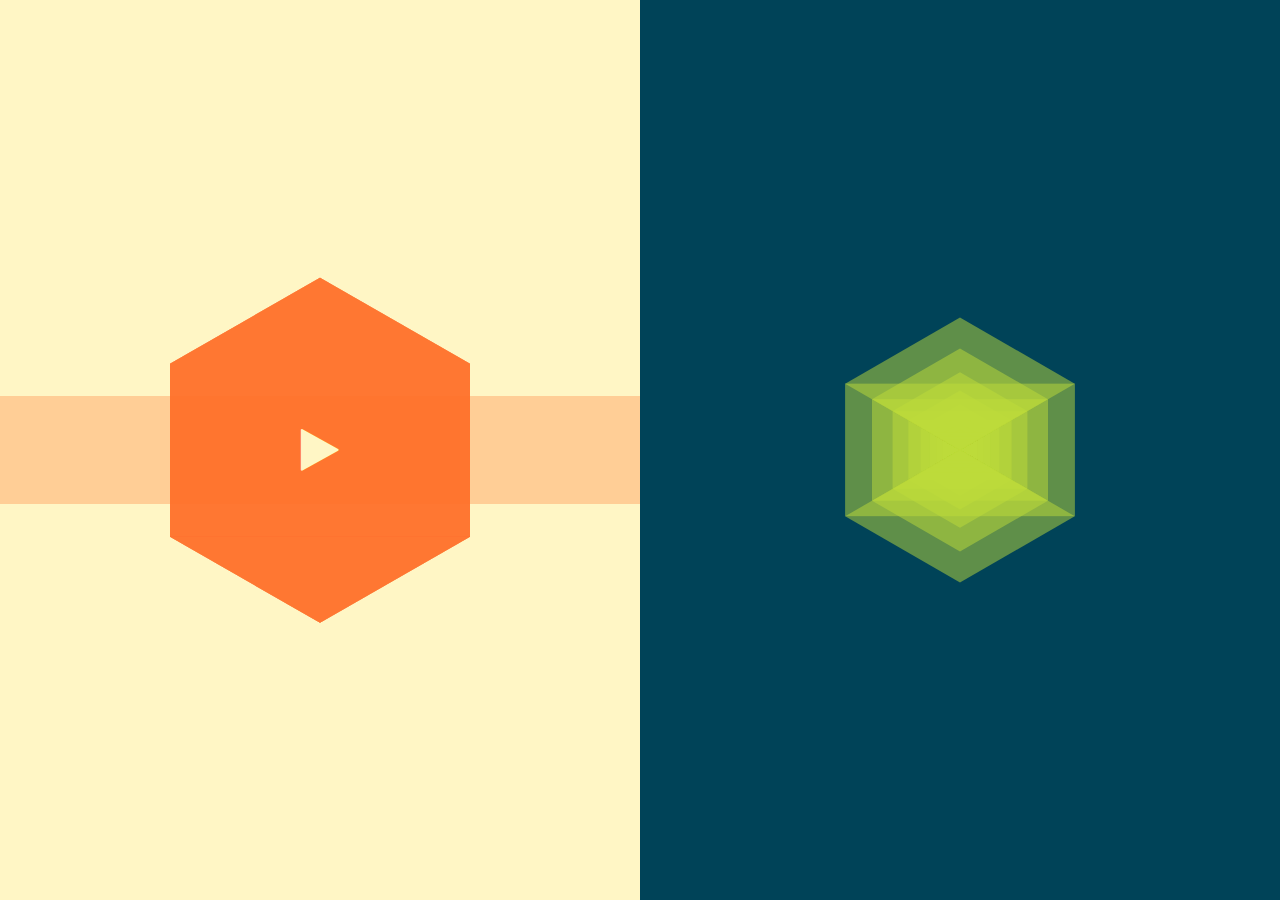
<file: hexagons/index.html>
<!DOCTYPE html>
<html>
  <head>
    <meta charset="utf-8">
    <meta name="viewport" content="width=device-width">
    <title>hexagons by luismijimenez</title>
    <link rel="stylesheet" href="../css/hexagons.css">
  </head>
  <body>
    <main>
        <article class="hexagon1">
            <button class="trigger"></button>
            <button class="stopper"></button>
            <hexagon-wrapper>
                <hexagon>
                    <hexagon>
                        <hexagon>
                            <hexagon>
                                <hexagon>
                                    <hexagon>
                                        <hexagon>
                                            <hexagon>
                                            </hexagon>
                                        </hexagon>
                                    </hexagon>
                                </hexagon>
                            </hexagon>
                        </hexagon>
                    </hexagon>
                </hexagon>
            </hexagon-wrapper>            
        </article>
        <article class="hexagon2">
            <button class="trigger"></button>
            <button class="stopper"></button>
            <hexagon-wrapper>
                <hexagon>
                    <hexagon>
                        <hexagon>
                            <hexagon>
                                <hexagon>
                                    <hexagon>
                                        <hexagon>
                                            <hexagon>
                                            </hexagon>
                                        </hexagon>
                                    </hexagon>
                                </hexagon>
                            </hexagon>
                        </hexagon>
                    </hexagon>
                </hexagon>
            </hexagon-wrapper>
        </article>
    </main>
  </body>
</html>
</file>
<file: css/hexagons.css>
/* 
html5doctor.com Reset Stylesheet
v1.6.1
Last Updated: 2010-09-17
Author: Richard Clark - http://richclarkdesign.com 
Twitter: @rich_clark
*/
@import "https://maxcdn.bootstrapcdn.com/font-awesome/4.5.0/css/font-awesome.min.css";
/* line 9, ../sass/_reset.scss */
html, body, div, span, object, iframe,
h1, h2, h3, h4, h5, h6, p, blockquote, pre,
abbr, address, cite, code,
del, dfn, em, img, ins, kbd, q, samp,
small, strong, sub, sup, var,
b, i,
dl, dt, dd, ol, ul, li,
fieldset, form, label, legend,
table, caption, tbody, tfoot, thead, tr, th, td,
article, aside, canvas, details, figcaption, figure,
footer, header, hgroup, menu, nav, section, summary,
time, mark, audio, video {
  margin: 0;
  padding: 0;
  border: 0;
  outline: 0;
  font-size: 100%;
  vertical-align: baseline;
  background: transparent;
}

/* line 30, ../sass/_reset.scss */
body {
  line-height: 1;
}

/* line 34, ../sass/_reset.scss */
article, aside, details, figcaption, figure,
footer, header, hgroup, menu, nav, section {
  display: block;
}

/* line 39, ../sass/_reset.scss */
nav ul {
  list-style: none;
}

/* line 43, ../sass/_reset.scss */
blockquote, q {
  quotes: none;
}

/* line 47, ../sass/_reset.scss */
blockquote:before, blockquote:after,
q:before, q:after {
  content: '';
  content: none;
}

/* line 53, ../sass/_reset.scss */
a {
  margin: 0;
  padding: 0;
  font-size: 100%;
  vertical-align: baseline;
  background: transparent;
}

/* change colours to suit your needs */
/* line 62, ../sass/_reset.scss */
ins {
  background-color: #ff9;
  color: #000;
  text-decoration: none;
}

/* change colours to suit your needs */
/* line 69, ../sass/_reset.scss */
mark {
  background-color: #ff9;
  color: #000;
  font-style: italic;
  font-weight: bold;
}

/* line 76, ../sass/_reset.scss */
del {
  text-decoration: line-through;
}

/* line 80, ../sass/_reset.scss */
abbr[title], dfn[title] {
  border-bottom: 1px dotted;
  cursor: help;
}

/* line 85, ../sass/_reset.scss */
table {
  border-collapse: collapse;
  border-spacing: 0;
}

/* change border colour to suit your needs */
/* line 91, ../sass/_reset.scss */
hr {
  display: block;
  height: 1px;
  border: 0;
  border-top: 1px solid #cccccc;
  margin: 1em 0;
  padding: 0;
}

/* line 100, ../sass/_reset.scss */
input, select {
  vertical-align: middle;
}

/*
======== Classes to use by @extend ========
*/
/* line 4, ../sass/_mixins.scss */
.absoluteCentered, hexagon-wrapper {
  position: absolute;
  top: 50%;
  left: 50%;
  -webkit-transform: translate(-50%, -50%);
  -moz-transform: translate(-50%, -50%);
  -ms-transform: translate(-50%, -50%);
  -o-transform: translate(-50%, -50%);
  transform: translate(-50%, -50%);
}

/*
======== Mixins to use by @include ========
*/
/* line 13, ../sass/hexagons.scss */
html,
body,
main,
article {
  height: 100%;
}

/* line 20, ../sass/hexagons.scss */
body {
  background-color: #FF712C;
  position: relative;
}

/* line 25, ../sass/hexagons.scss */
main {
  font-size: 0;
}

/* line 29, ../sass/hexagons.scss */
article {
  width: 50%;
  display: inline-block;
  position: relative;
  overflow: hidden;
}
/* line 35, ../sass/hexagons.scss */
article.hexagon1 {
  background-color: #FFF6C5;
}
/* line 39, ../sass/hexagons.scss */
article.hexagon2 {
  background-color: #004358;
}

/* line 44, ../sass/hexagons.scss */
hexagon-wrapper,
hexagon {
  display: block;
}

/* line 53, ../sass/hexagons.scss */
button {
  position: absolute;
  width: 100%;
  height: 100%;
  top: 0;
  left: 0;
  background-color: transparent;
  border: none;
  padding: 0;
  z-index: 100;
  cursor: pointer;
  font-family: FontAwesome;
}
/* line 66, ../sass/hexagons.scss */
button.stopper {
  width: 0;
  opacity: 0;
}
/* line 72, ../sass/hexagons.scss */
button.trigger:before {
  content: '\f04b';
}
/* line 75, ../sass/hexagons.scss */
button.trigger:focus, button.trigger:active {
  opacity: 0;
  width: 0;
}
/* line 80, ../sass/hexagons.scss */
button.trigger:focus + .stopper, button.trigger:active + .stopper {
  width: 100%;
  opacity: 1;
}
/* line 84, ../sass/hexagons.scss */
button.trigger:focus + .stopper:before, button.trigger:active + .stopper:before {
  content: '\f04d';
}
/* line 91, ../sass/hexagons.scss */
button:before {
  display: block;
  opacity: 0;
  visibility: hidden;
  -webkit-transition: all 200ms ease-in-out 200ms;
  -moz-transition: all 200ms ease-in-out 200ms;
  transition: all 200ms ease-in-out 200ms;
  font-size: 3rem;
  padding: 30px 120px;
}
/* line 101, ../sass/hexagons.scss */
button:hover:before {
  opacity: 1;
  visibility: visible;
}

/* line 133, ../sass/hexagons.scss */
.hexagon1 hexagon {
  position: relative;
  z-index: 1;
  width: 300px;
  height: 173.22px;
  background: rgba(255, 113, 44, 0.3);
  margin: 86.61px 0;
  -webkit-transform: none;
  -moz-transform: none;
  -ms-transform: none;
  -o-transform: none;
  transform: none;
}
/* line 46, ../sass/_mixins.scss */
.hexagon1 hexagon:before, .hexagon1 hexagon:after {
  content: "";
  position: absolute;
  z-index: 10;
}
/* line 56, ../sass/_mixins.scss */
.hexagon1 hexagon:before, .hexagon1 hexagon:after {
  width: 0;
  height: 0;
  border-left: 150px solid transparent;
  border-right: 150px solid transparent;
}
/* line 64, ../sass/_mixins.scss */
.hexagon1 hexagon:before {
  bottom: 100%;
  border-bottom: 86.61px solid rgba(255, 113, 44, 0.3);
}
/* line 69, ../sass/_mixins.scss */
.hexagon1 hexagon:after {
  top: 100%;
  width: 0;
  border-top: 86.61px solid rgba(255, 113, 44, 0.3);
}
/* line 125, ../sass/hexagons.scss */
.hexagon1 button:before {
  background-color: rgba(255, 113, 44, 0.3);
  color: #FFF6C5;
}
/* line 114, ../sass/hexagons.scss */
.hexagon1 button.trigger:focus ~ hexagon-wrapper hexagon, .hexagon1 button.trigger:active ~ hexagon-wrapper hexagon {
  -webkit-animation: rotation 5000ms cubic-bezier(0.4, -0.3, 0.4, 1.2) infinite 1s alternate;
  -moz-animation: rotation 5000ms cubic-bezier(0.4, -0.3, 0.4, 1.2) infinite 1s alternate;
  animation: rotation 5000ms cubic-bezier(0.4, -0.3, 0.4, 1.2) infinite 1s alternate;
}

/* line 141, ../sass/hexagons.scss */
.hexagon2 hexagon {
  position: relative;
  z-index: 1;
  width: 300px;
  height: 173.22px;
  background: rgba(190, 219, 57, 0.5);
  -webkit-transform: scale(0.766);
  -moz-transform: scale(0.766);
  -ms-transform: scale(0.766);
  -o-transform: scale(0.766);
  transform: scale(0.766);
  -webkit-transition: all 200ms cubic-bezier(0.4, -0.3, 0.4, 1.2);
  -moz-transition: all 200ms cubic-bezier(0.4, -0.3, 0.4, 1.2);
  transition: all 200ms cubic-bezier(0.4, -0.3, 0.4, 1.2);
}
/* line 46, ../sass/_mixins.scss */
.hexagon2 hexagon:before, .hexagon2 hexagon:after {
  content: "";
  position: absolute;
  z-index: 10;
}
/* line 75, ../sass/_mixins.scss */
.hexagon2 hexagon:before, .hexagon2 hexagon:after {
  width: 212.13px;
  height: 212.13px;
  -webkit-transform: scaleY(0.5774) rotate(-45deg);
  -moz-transform: scaleY(0.5774) rotate(-45deg);
  -ms-transform: scaleY(0.5774) rotate(-45deg);
  -o-transform: scaleY(0.5774) rotate(-45deg);
  transform: scaleY(0.5774) rotate(-45deg);
  background: inherit;
  left: 44.1px;
}
/* line 84, ../sass/_mixins.scss */
.hexagon2 hexagon:before {
  top: -106.05px;
}
/* line 88, ../sass/_mixins.scss */
.hexagon2 hexagon:after {
  bottom: -106.05px;
}
/* line 125, ../sass/hexagons.scss */
.hexagon2 button:before {
  background-color: rgba(190, 219, 57, 0.3);
  color: #004358;
}
/* line 114, ../sass/hexagons.scss */
.hexagon2 button.trigger:focus ~ hexagon-wrapper hexagon, .hexagon2 button.trigger:active ~ hexagon-wrapper hexagon {
  -webkit-animation: edgesRotation 5000ms cubic-bezier(0.4, -0.3, 0.4, 1.2) infinite 1s alternate;
  -moz-animation: edgesRotation 5000ms cubic-bezier(0.4, -0.3, 0.4, 1.2) infinite 1s alternate;
  animation: edgesRotation 5000ms cubic-bezier(0.4, -0.3, 0.4, 1.2) infinite 1s alternate;
}

@-webkit-keyframes rotation {
  0%, 10% {
    -webkit-transform: none;
  }
  45%, 55% {
    -webkit-transform: rotate(45deg) scale(0.89);
  }
  90%, 100% {
    -webkit-transform: rotate(90deg) scale(0.85);
  }
}
@-moz-keyframes rotation {
  0%, 10% {
    -moz-transform: none;
  }
  45%, 55% {
    -moz-transform: rotate(45deg) scale(0.89);
  }
  90%, 100% {
    -moz-transform: rotate(90deg) scale(0.85);
  }
}
@keyframes rotation {
  0%, 10% {
    -webkit-transform: none;
    -moz-transform: none;
    -ms-transform: none;
    -o-transform: none;
    transform: none;
  }
  45%, 55% {
    -webkit-transform: rotate(45deg) scale(0.89);
    -moz-transform: rotate(45deg) scale(0.89);
    -ms-transform: rotate(45deg) scale(0.89);
    -o-transform: rotate(45deg) scale(0.89);
    transform: rotate(45deg) scale(0.89);
  }
  90%, 100% {
    -webkit-transform: rotate(90deg) scale(0.85);
    -moz-transform: rotate(90deg) scale(0.85);
    -ms-transform: rotate(90deg) scale(0.85);
    -o-transform: rotate(90deg) scale(0.85);
    transform: rotate(90deg) scale(0.85);
  }
}
@-webkit-keyframes edgesRotation {
  0%, 10% {
    -webkit-transform: scale(0.766);
  }
  45%, 55% {
    -webkit-transform: rotate(-45deg) scale(1);
    background-color: rgba(190, 219, 57, 0.1);
  }
  90%, 100% {
    -webkit-transform: rotate(-90deg) scale(0.86);
  }
}
@-moz-keyframes edgesRotation {
  0%, 10% {
    -moz-transform: scale(0.766);
  }
  45%, 55% {
    -moz-transform: rotate(-45deg) scale(1);
    background-color: rgba(190, 219, 57, 0.1);
  }
  90%, 100% {
    -moz-transform: rotate(-90deg) scale(0.86);
  }
}
@keyframes edgesRotation {
  0%, 10% {
    -webkit-transform: scale(0.766);
    -moz-transform: scale(0.766);
    -ms-transform: scale(0.766);
    -o-transform: scale(0.766);
    transform: scale(0.766);
  }
  45%, 55% {
    -webkit-transform: rotate(-45deg) scale(1);
    -moz-transform: rotate(-45deg) scale(1);
    -ms-transform: rotate(-45deg) scale(1);
    -o-transform: rotate(-45deg) scale(1);
    transform: rotate(-45deg) scale(1);
    background-color: rgba(190, 219, 57, 0.1);
  }
  90%, 100% {
    -webkit-transform: rotate(-90deg) scale(0.86);
    -moz-transform: rotate(-90deg) scale(0.86);
    -ms-transform: rotate(-90deg) scale(0.86);
    -o-transform: rotate(-90deg) scale(0.86);
    transform: rotate(-90deg) scale(0.86);
  }
}
@media screen and (max-width: 750px) {
  /* line 176, ../sass/hexagons.scss */
  article {
    width: 100%;
    display: block;
  }

  /* line 182, ../sass/hexagons.scss */
  .hexagon1 hexagon {
    position: relative;
    z-index: 1;
    width: 150px;
    height: 86.61px;
    background: rgba(255, 113, 44, 0.3);
    margin: 43.305px 0;
  }
  /* line 46, ../sass/_mixins.scss */
  .hexagon1 hexagon:before, .hexagon1 hexagon:after {
    content: "";
    position: absolute;
    z-index: 10;
  }
  /* line 56, ../sass/_mixins.scss */
  .hexagon1 hexagon:before, .hexagon1 hexagon:after {
    width: 0;
    height: 0;
    border-left: 75px solid transparent;
    border-right: 75px solid transparent;
  }
  /* line 64, ../sass/_mixins.scss */
  .hexagon1 hexagon:before {
    bottom: 100%;
    border-bottom: 43.305px solid rgba(255, 113, 44, 0.3);
  }
  /* line 69, ../sass/_mixins.scss */
  .hexagon1 hexagon:after {
    top: 100%;
    width: 0;
    border-top: 43.305px solid rgba(255, 113, 44, 0.3);
  }

  /* line 187, ../sass/hexagons.scss */
  .hexagon2 hexagon {
    position: relative;
    z-index: 1;
    width: 150px;
    height: 86.61px;
    background: rgba(190, 219, 57, 0.5);
  }
  /* line 46, ../sass/_mixins.scss */
  .hexagon2 hexagon:before, .hexagon2 hexagon:after {
    content: "";
    position: absolute;
    z-index: 10;
  }
  /* line 75, ../sass/_mixins.scss */
  .hexagon2 hexagon:before, .hexagon2 hexagon:after {
    width: 106.065px;
    height: 106.065px;
    -webkit-transform: scaleY(0.5774) rotate(-45deg);
    -moz-transform: scaleY(0.5774) rotate(-45deg);
    -ms-transform: scaleY(0.5774) rotate(-45deg);
    -o-transform: scaleY(0.5774) rotate(-45deg);
    transform: scaleY(0.5774) rotate(-45deg);
    background: inherit;
    left: 22.05px;
  }
  /* line 84, ../sass/_mixins.scss */
  .hexagon2 hexagon:before {
    top: -53.025px;
  }
  /* line 88, ../sass/_mixins.scss */
  .hexagon2 hexagon:after {
    bottom: -53.025px;
  }
}
</file>
